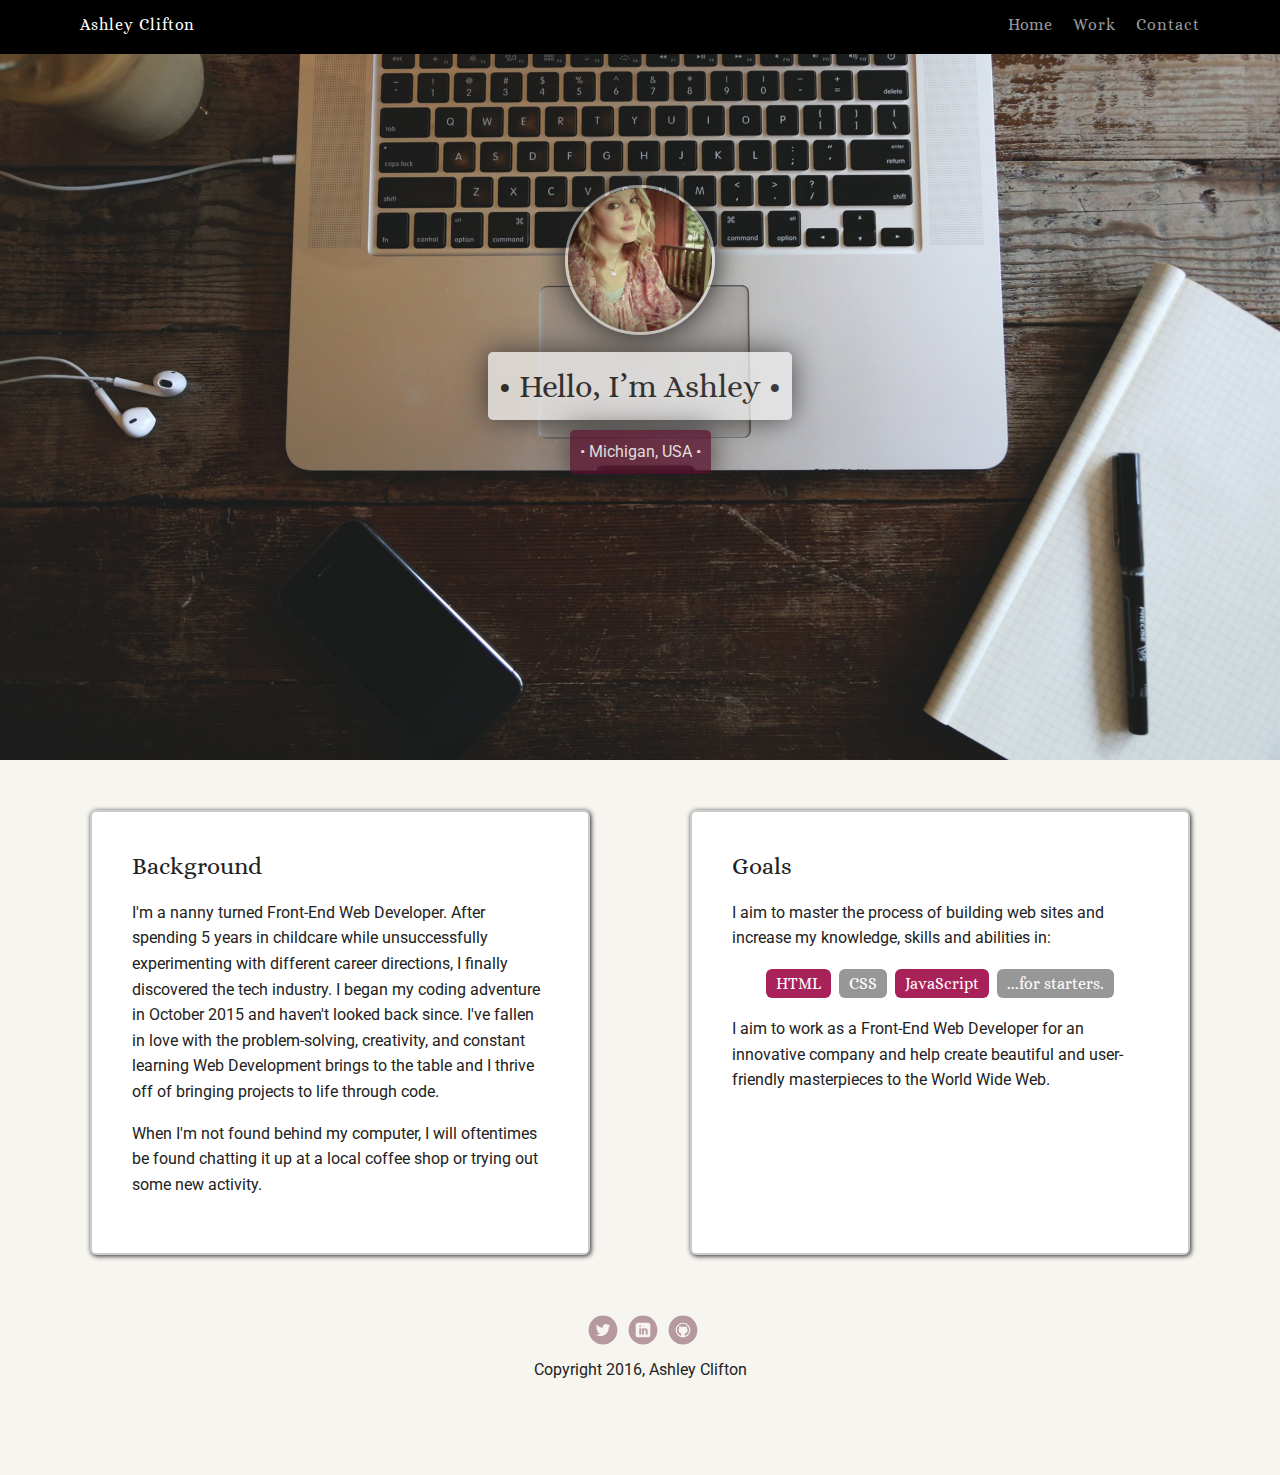
<file: index.html>
<!doctype html>
<html lang="en">
<head>
  <meta charset="utf-8">
  <title>Ashley Clifton's Profile</title>
  <meta name="viewport" content="width=device-width, initial-scale=1.0">
  <link rel="icon" href="images/favicon_square.ico">
  <link rel="stylesheet" href="styles.css">
  <link href='https://fonts.googleapis.com/css?family=Alice|Roboto:400,100,700,500' rel='stylesheet' type='text/css'>
</head>
  <body>

    <div class="main-nav">
        <ul class="nav">
          <li class="name">Ashley Clifton</li>
          <li><a href="index.html">Home</a></li>
          <li><a href="work.html">Work</a></li>
          <li><a href="contact.html">Contact</a></li>
        </ul>
    </div>

    <header>
      <img src="images/ashley.jpg" alt="Profile Picture" class="profile-image">
      <h1 class="tag name">• Hello, I’m Ashley •</h1>
      <p class="tag location">• Michigan, USA •</p>
    </header>

    <main class="flex">
      <div class="card home">
        <h2>Background</h2>
        <p>I'm a nanny turned Front-End Web Developer. After spending 5 years in childcare while unsuccessfully experimenting with different career directions, I finally discovered the tech industry. I began my coding adventure in October 2015 and haven't looked back since. I've fallen in love with the problem-solving, creativity, and constant learning Web Development brings to the table and I thrive off of bringing projects to life through code.
        </p>
        <p>When I'm not found behind my computer, I will oftentimes be found chatting it up at a local coffee shop or trying out some new activity.</p>
      </div> 

      <div class="card home">
        <h2>Goals</h2>
        <p>I aim to master the process of building web sites and increase my knowledge, skills and abilities in:
        </p>
        <ul class="skills">
          <li>HTML</li>
          <li>CSS</li>
          <li>JavaScript</li>
          <li>...for starters.</li>
        </ul>
        <p>I aim to work as a Front-End Web Developer for an innovative company and help create beautiful and user-friendly masterpieces to the World Wide Web.</p>
      </div> 

    </main>

    <footer>
      <ul>
        <li><a href="https://twitter.com/randomashes/" class="social twitter" target="_blank">Twitter</a></li>
        <li><a href="http://linkedin.com/in/ashleyrclifton/" class="social linkedin" target="_blank">LinkedIn</a></li>
        <li><a href="https://github.com/randomashes/" class="social github" target="_blank">Github</a></li>
      </ul>
      <p class="copyright">Copyright 2016, Ashley Clifton</p>
    </footer>
    
  </body>
  </html>
</file>
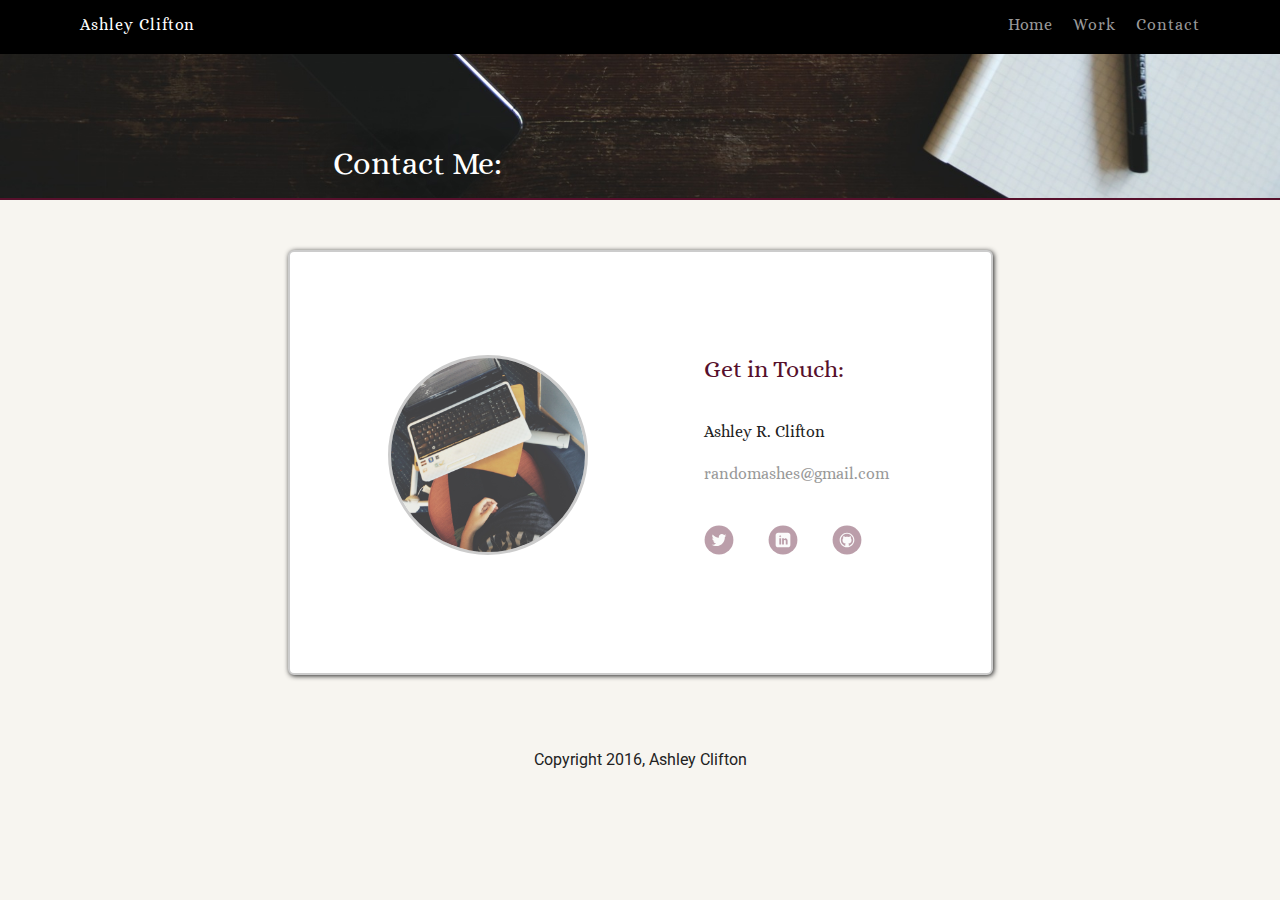
<file: contact.html>
<!doctype html>
<html lang="en">
<head>
  <meta charset="utf-8">
  <title>Ashley Clifton's Profile</title>
  <meta name="viewport" content="width=device-width, initial-scale=1.0">
  <link rel="icon" href="images/favicon_square.ico">
  <link rel="stylesheet" href="styles.css">
  <link href='https://fonts.googleapis.com/css?family=Alice|Roboto:400,100,700,500' rel='stylesheet' type='text/css'>
</head>
  <body>

    <div class="main-nav">
        <ul class="nav">
          <li class="name">Ashley Clifton</li>
          <li><a href="index.html">Home</a></li>
          <li><a href="work.html">Work</a></li>
          <li><a href="contact.html">Contact</a></li>
        </ul>
    </div>

    <div class="banner">
      <h1 class="title-c">Contact Me:</h1>
    </div>

    <main class="card contact">
      
      <div  class="flex">
        <div class="contact-box">
          <img id="contact_img" src="images/laptop_crop.jpg" alt="laptop image">
        </div>
          <div class="contact-box">
            <ul class="vertical-list">
              <li><h2>Get in Touch:</h2></li>
              <li><p>Ashley R. Clifton</p></li>
              <li><a href="mailto:randomashes@gmail.com">randomashes@gmail.com</a></li>
            </ul>
            <br>
              <a href="https://twitter.com/randomashes/" class="social twitter" target="_blank">Twitter</a>
              <a href="http://linkedin.com/in/ashleyrclifton/" class="social linkedin" target="_blank">LinkedIn</a>
              <a href="https://github.com/randomashes/" class="social github" target="_blank">Github</a>
          </div>
      </div>  

    </main>
    <footer>
      <p class="copyright">Copyright 2016, Ashley Clifton</p>
    </footer>
  </body>
  </html>
</file>
<file: styles.css>
/* colors:
off white: #f7f5f0;
dark gray/black: #222;
gray: #999;
Purple/maroon: #57102C;
white: #fff;
 */

/* Global Layout Set-up */
* { 
  box-sizing: border-box;
}
  
body {
  margin: 0;
  padding: 0;
  text-align: center;
  font-family: 'Roboto', sans-serif;
  color: #222;
  background: #f7f5f0;
  -webkit-font-smoothing: antialiased;
}

li,
h1,
h2,
h3,
h4 {
   font-family: 'Alice', serif;
   font-weight: 400;
   -webkit-font-smoothing: antialiased;
}

ul {
  padding: 0;
  margin: 0;
}

li {
  list-style-type: none;
}
/* Link Styles */

a {
  text-decoration: none;
  color: #999;
}
a:hover {
  color: #57102C;
}

/* Navigation */

.main-nav {
  width: 100%;
  background: black;
  min-height: 30px;
  padding: 10px;
  position: fixed;
  text-align: center;
  letter-spacing: .06em;
  z-index: 100;
}
  .nav {
    display: flex;
    justify-content: space-around;
    font-weight: 400;
    margin: 0 auto;
    padding: 0;
  }

    .nav .name {
        display: block;
        display: none;
    }
    .nav li {
      padding: 5px 10px 10px 10px;
    }
    .nav a {
      transition: all .5s;
    }
    .nav a:hover {
      color: white;
    }

 
/* Homepage Header */

header {
  text-align: center;
  background: url('images/wood-coffee-iphone-notebook.jpg') no-repeat center bottom;
  background-size: cover;
  overflow: hidden;
  padding-top: 60px;
}
  header {
    line-height: 1.5;
  }
  header .profile-image {
    margin-top: 50px;
    width: 150px;
    height: 150px;
    border-radius: 50%;
    border: 3px solid rgba(255, 255, 255, .5);
    transition: all .5s;
  }
    header .profile-image:hover {
      transform: scale(1.2) rotate(5deg);
    }

.profile-image,
.tag {
  box-shadow: 0 0 30px #222;
}

.tag {
  background-color: #efefef;
  opacity: .75;
  color: #111;
  padding: 10px;
  border-radius: 5px;
  display: table;
  margin: 10px auto;
} 
.location {
  background-color: #57102C;
  color: #f6f6f6;
  margin-bottom: 50px;
}

/* Add. Page Header */

.banner {
    height: 200px;
    background: url('images/wood-coffee-iphone-notebook.jpg') no-repeat center bottom;
    background-size: cover;
    overflow: hidden;
    padding-top: 60px;
    border-bottom: solid 2px #57102C;
  }

    .title-w,
    .title-c {
      display: inline-block;
      margin-top: 85px;
      color: white;
      text-shadow: 1px 1px 30px #222;
    }

    .title-w {
      font-size: 1.5em;
    }

/* Additional page details */

.home {
  max-width: 500px;
}

.home,
.work {
  text-align: left;

}

.work {
  display: inline-block;
  margin: ;
}

.work img {
  width: 100%;
}
  
.work h2,
.contact h2 {
  color: #57102C;
}

.home,
.work,
.contact {
  width: 95%;
}

/*Contact Page*/

  #contact_img {
    width: 200px;
    height: 200px;
    border-radius: 50%;
    border: solid 3px #ccc;
    transition: all .5s;
  }

  #contact_img:hover {
    border-color: #57102C;
    transform: scale(.9) rotate(360deg) ;
  }

  .contact li {
    margin: 0;
    padding: 0;
    text-align: center;
  }

  .contact p,
  .contact h2 {
    display: inline-block;
    text-align: left;
  }

  .contact-box {
  margin: 30px auto; 
  }

  .contact a.social {
    margin: 20px 15px 0 15px;
  }

.card {
  margin: 30px auto 0 auto; 
  background: #fff;
  border: 2px solid #ccc;
  border-radius: 6px;
  padding: 20px 40px 40px;
  transition: all .5s;
  box-shadow: 1px 1px 5px #222;
}
  .card:hover {
    border-color: #57102C;   
  }

  .card.home {
    padding: 20px;
  }

ul.skills {
  padding: 0;
  text-align: center;
}

  .skills li {
    border-radius: 6px;
    display: inline-block;
    background: #979797;
    color: #fff;
    padding: 5px 10px;
    margin: 2px;
  }

  .skills li:nth-child(odd) {
    background: #A92159;
  }

/* Footer */

footer {
  width: 100%;
  min-height: 30px;
  padding: 40px 0 40px 0;
}

  footer .copyright {
    top: -8px;
    font-size: .75em;
  }

  footer ul {
    margin: 0;
    padding: 0;
  }

  footer ul li {
    display: inline-block;
  }

/* Social Icon Links */

a:hover {
  color: #57102C;
}

  a.social {
    display: inline-block;
    text-indent: -9999px;
    margin-left: 5px;
    width: 30px;
    height: 30px;
    background-size: 30px 30px;
    opacity: .4;
    transition: all .5s;
  }
  a.twitter {
    background-image: url(images/twitter2.svg);
  }
  a.linkedin {
    background-image: url(images/linkedin2.svg);
  }
  a.github {
    background-image: url(images/github2.svg);
  }
  a.social:hover {
    opacity: 1;
  }

.clearfix {
  clear: both;
}

/* Styles for larger screens */
@media screen and (min-width: 720px) {
  
  .flex {
      display: -ms-flexbox;      /* TWEENER - IE 10 */
      display: flex; 
      max-width: 1200px;
      -ms-flex-pack: distribute;
      justify-content: space-around;
      margin: 0 auto;
      flex-wrap: wrap;
  }

  .nav {
    max-width: 1200px;
    padding: 0 30px;
  }

    .nav .name {
      display: initial;
      margin-right: auto;
      color: white;
    }

  header {
    min-height: 760px;
  }

  header .profile-image {
     margin-top: 125px;
  }

  .title-w {
      font-size: normal;
      margin-left: 8%;    
    }

  .title-w,
  .title-c {
    float: left;
  }

  .title-c {
    margin-left: 26%;
  }

  main {
    padding-top: 20px;
  }

  main p,
  main a {
    line-height: 1.6em;
  }
  
  .contact {
  width: 705px;
  height: 425px;
  padding: 20px 40px 20px 40px;
  }

    .contact li {
      text-align: left;
    }
    
    .contact a.social {
      margin-top: 20px;
      margin-right: 30px;
      margin-left: 0;
    }

    .contact-box {
      padding: 53px 40px 20px 40px;
    }

      .contact-box h2 {
        margin-top: 0;
      }

  .card.home {
    padding: 20px 40px 40px;
  } 

  .card.contact {
    margin-top: 50px;
  }    

  .work {
    width: initial;
    max-width: 684px;
  }

    .work img {
    width: auto;
    }

  footer {
    font-size: 1.3em;
    max-width: 1200px;
    margin: 40px auto;
    padding: 20px 0 40px 0;
  }

}
</file>
